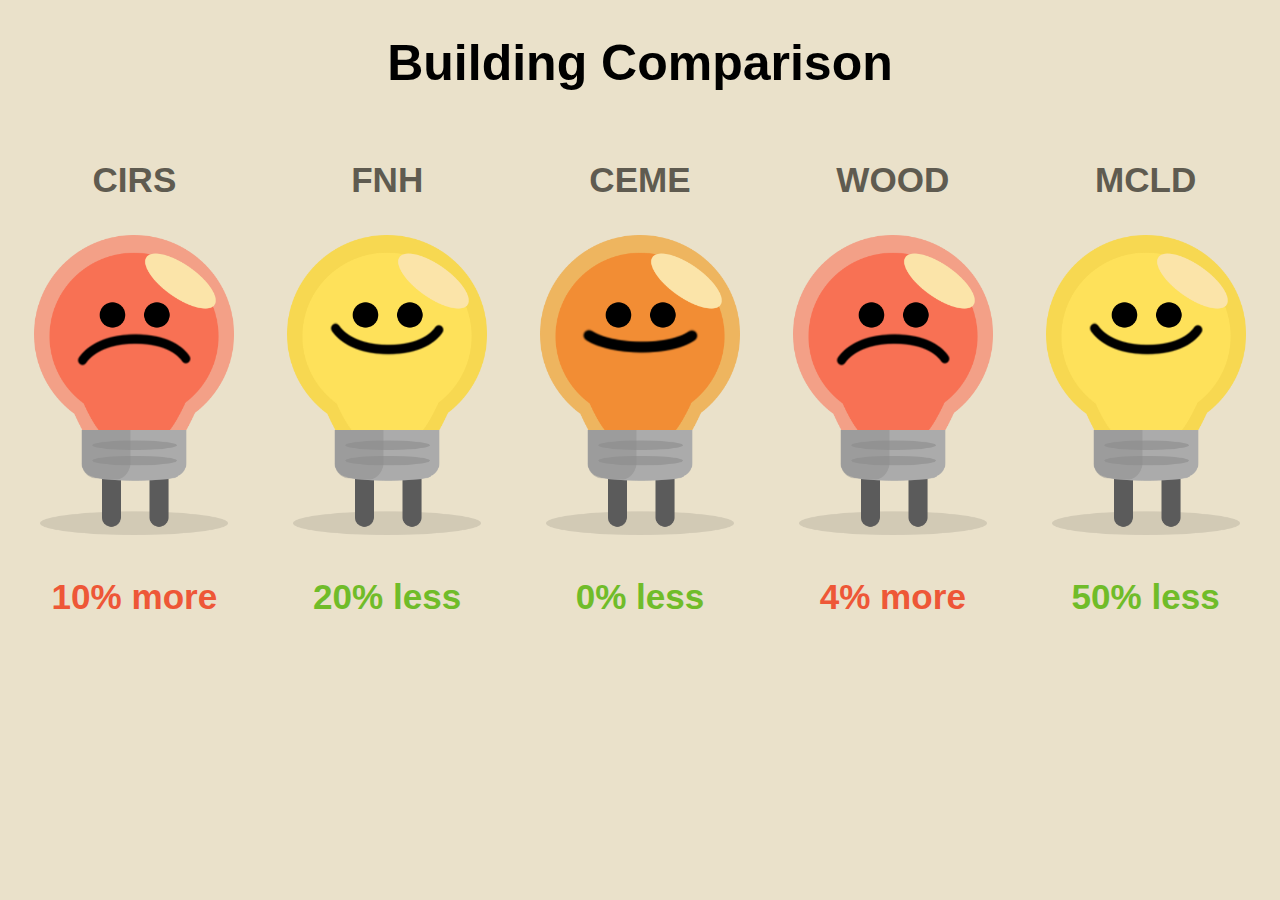
<file: public_html/slideshow/comparison-2/comparison.html>
<!DOCTYPE html>
<html>

<head>
  <link rel="stylesheet" type="text/css" href="container.css"> </head>

<body style="background-color: #eae1ca">

  <h1 align="center" style="font-size: 50px; font-family: arial; color: black">Building Comparison</h1>

  <div class="container" id="datawrap"></div>

  <script src="setup.js"></script>
</body>

</html>
</file>
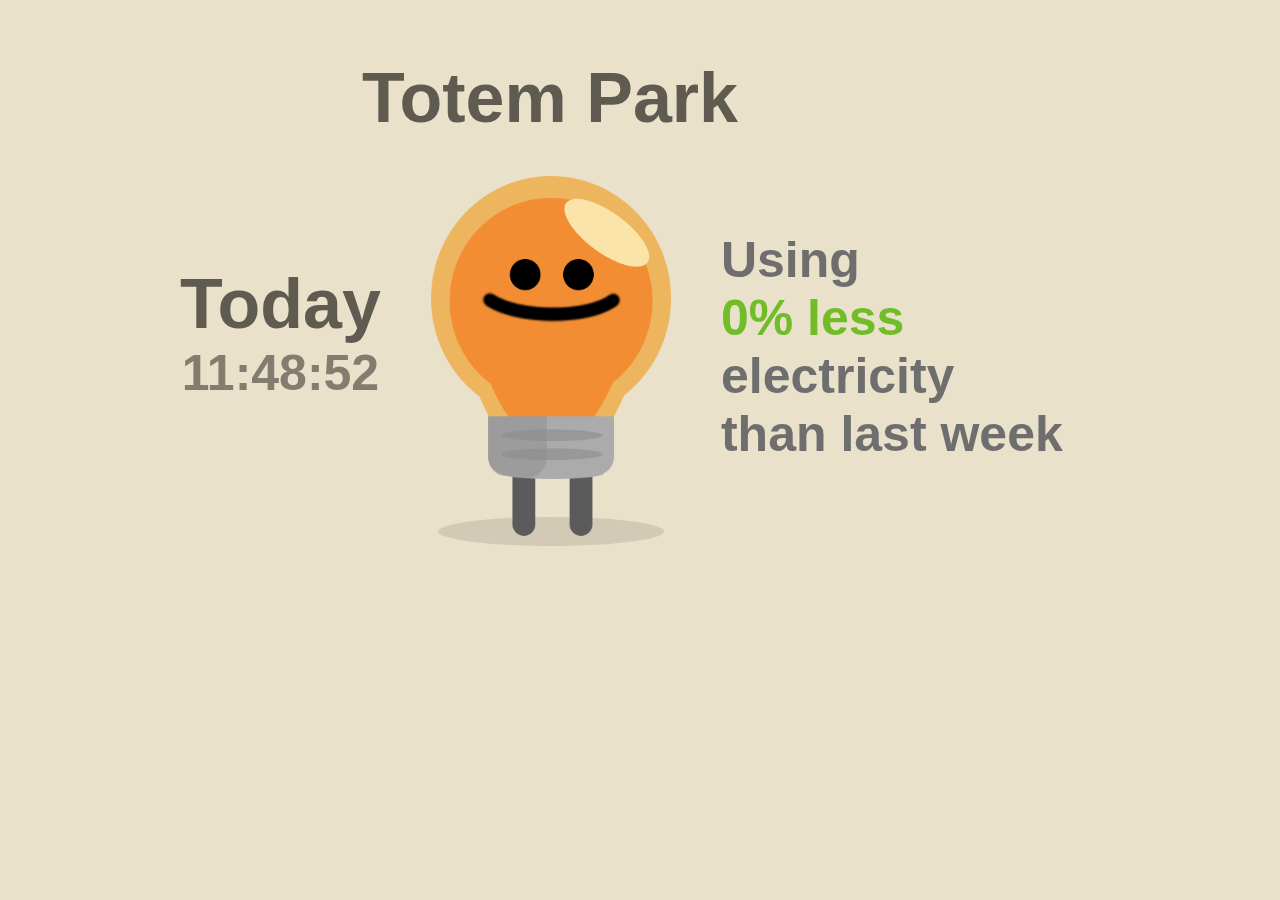
<file: public_html/slideshow/page 1/time (1).html>
<!DOCTYPE html>
<html>

<head>
  <script>
    function startTime() {
      var today = new Date();
      var h = today.getHours();
      var m = today.getMinutes();
      var s = today.getSeconds();
      m = checkTime(m);
      s = checkTime(s);
      document.getElementById('txt').innerHTML =
        h + ":" + m + ":" + s;
      var t = setTimeout(startTime, 500);
    }

    function checkTime(i) {
      if (i < 10) {
        i = "0" + i
      }; // add zero in front of numbers < 10
      return i;
    }
  </script>
  <style>
    h1,
    h3 {
      font-family: Arial;
      color: #6E6E6E;
      font-size: 27px;
    }
    
    h2 {
      font-size: 70px;
      font-family: Arial;
      text-align: center;
    }
    
    h3 {
      margin-top: 0;
      margin-bottom: 0;
      padding-top: 0;
      padding-bottom: 0;
      font-size: 50px;
    }
  </style>
</head>

<body style="background-color: #eae1ca" ; onload="startTime()">
  <h2 style="color: #5f5b50; ">
    <span style="margin-left: -180px;">Totem Park</span>
  </h2>
  <div style="margin:0 auto; margin-top: -40px; width: 980px;">
    <div style="float:left; margin: 50px 30px; top:150px;">
      <h2>
        <span style="color: #5f5b50">Today</span>
        <div style="color: #827d6e; font-size: 50px; font-family: arial" id="txt"> </div> <!--clock-->
      </h2>
    </div>
    <div style="float:left; text-align: center; margin: 20px;">
      <img src= "../../imgs/light-very-sad.png" id="bulb"; style="width:240px; height:370px;">
      
    </div>
    <div style="float:left; text-align: left; margin: 75px 10px; padding-left: 20px; font-size: 50px;">
      <h3>Using</h3>
      <h3 style="color: #70bc29" id="demo"></h3> <!--green color-->
      <h3>electricity</h3>
      <h3>than last week</h3>
    </div>
    <div style="float:clear">
    </div>
  </div>
 

<script>
var energy = 0;
var x = Math.abs(energy);
var elem = document.getElementById("demo")
var image = document.getElementById('bulb');
if (energy<0){
  document.getElementById("demo").innerHTML = x + "% less";
  image.src= "../../imgs/light-happy.png";
}
else if (energy==0){
  document.getElementById("demo").innerHTML = energy + "% less";
  image.src= "../../imgs/light-content.png";
}

else {
document.getElementById("demo").innerHTML = energy + "% more";
elem.style.color = "#ee5737"; //red color
}
  
</script>

</body>

</html>
</file>
<file: public_html/slideshow/comparison-2/container.css>
.container {
  display: flex;
  font-size: 70px;
  font-family: Arial;
  text-align: center;
  font-size: 30px;
  color: #5f5b50;
}
.column {
  flex: 1;
}
.column-one {
  order: 1;
}
.column-two {
  order: 2;
}
.column-three {
  order: 3;
}
.column-four {
  order: 4;
}
.column-five {
  order: 5;
}
</file>
